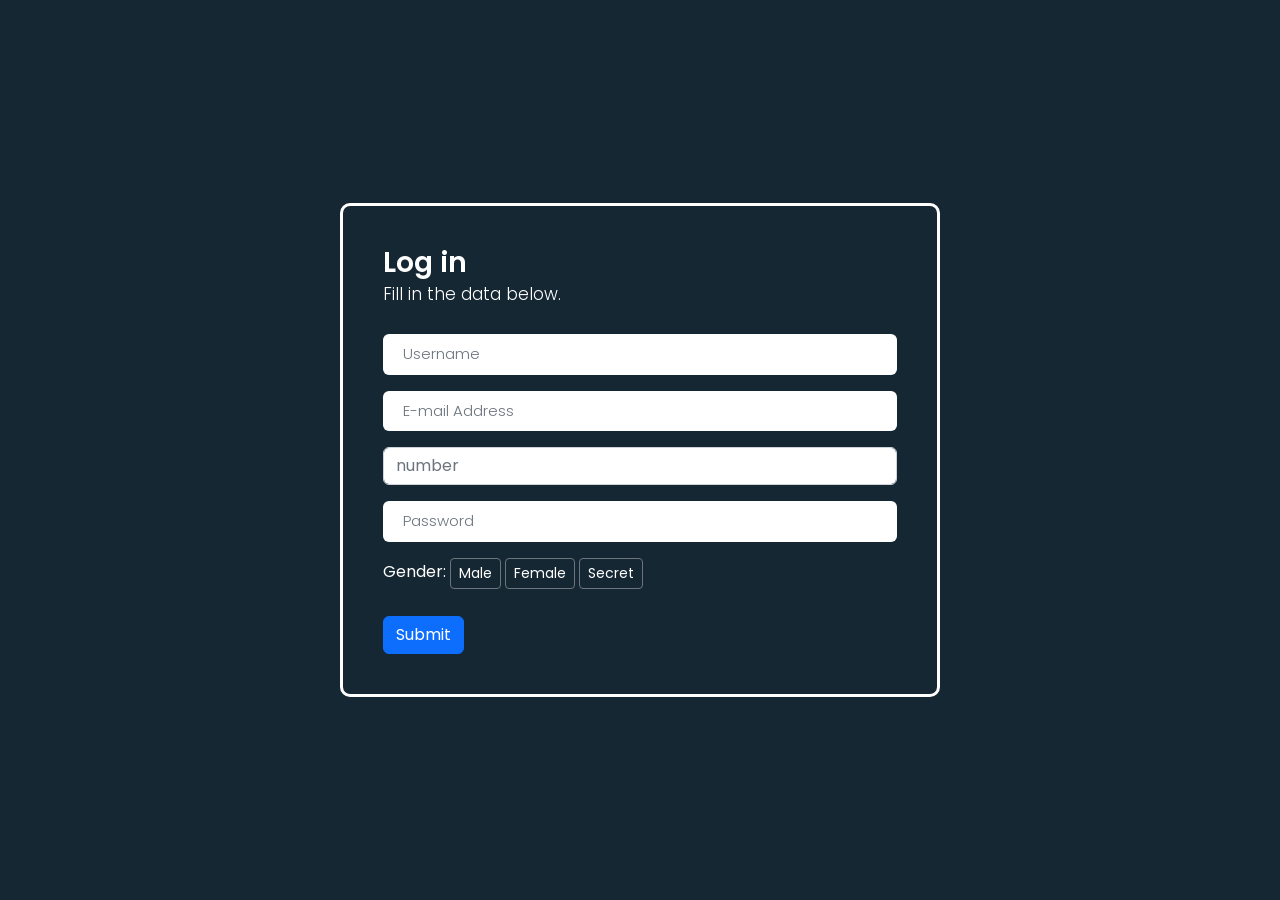
<file: index.html>
<!DOCTYPE html>
<html lang="en">

<head>
  <meta charset="UTF-8">
  <meta http-equiv="X-UA-Compatible" content="IE=edge">
  <meta name="viewport" content="width=device-width, initial-scale=1.0">
  <title>Fill in the data form</title>
  <link rel="stylesheet" href="./css/main.css">
  <link rel="stylesheet" href="./css/power.css">
  <!-- <link rel="stylesheet" href="./css/owl.carousel.min.css">
  <link rel="stylesheet" href="./css/owl.theme.default.min.css"> -->
</head>

<body>

  <div class="form-body">
    <div class="row">
      <div class="form-holder">
        <div class="form-content" id="myform">
          <div class="form-items">
            <h3>Log in</h3>
            <p>Fill in the data below.</p>
            <form action="./System.html" class="requires-validation" novalidate id="form">

              <div class="col-md-12">
                <input class="form-control" type="text" name="name" placeholder="Username" required>
                <div class="valid-feedback">Username field is valid!</div>
                <div class="invalid-feedback">Username field cannot be blank!</div>
              </div>

              <div class="col-md-12">
                <input class="form-control" type="email" name="email" placeholder="E-mail Address" required>
                <!-- <input class="form-control" type="email" name="email" id="email" placeholder="abc@gmail.com"
                  onkeydown="validation()"> -->

                <div class="valid-feedback">Email field is valid!</div>
                <div class="invalid-feedback">Email field cannot be blank!</div>
              </div>
              <span id="text"></span>


              <div class="col-md-12">
                <input class="form-control  number-input" type="number" name="name" placeholder="number" required>
                <div class="valid-feedback">phone number field is valid!</div>
                <div class="invalid-feedback">phone number field cannot be blank!</div>
              </div>

              <!-- <div class="col-md-12">
                <select class="form-select mt-3" required>
                  <option selected disabled value="">Position</option>
                  <option value="jweb">Junior Web Developer</option>
                  <option value="sweb">Senior Web Developer</option>
                  <option value="pmanager">Project Manager</option>
                </select>
                <div class="valid-feedback">You selected a position!</div>
                <div class="invalid-feedback">Please select a position!</div>
              </div> -->


              <div class="col-md-12">
                <input class="form-control" type="password" name="password" placeholder="Password" required>
                <div class="valid-feedback">Password field is valid!</div>
                <div class="invalid-feedback">Password field cannot be blank!</div>
              </div>


              <div class="col-md-12 mt-3">
                <label class="mb-3 mr-1" for="gender">Gender: </label>

                <input type="radio" class="btn-check" name="gender" id="male" autocomplete="off" required>
                <label class="btn btn-sm btn-outline-secondary" for="male">Male</label>

                <input type="radio" class="btn-check" name="gender" id="female" autocomplete="off" required>
                <label class="btn btn-sm btn-outline-secondary" for="female">Female</label>

                <input type="radio" class="btn-check" name="gender" id="secret" autocomplete="off" required>
                <label class="btn btn-sm btn-outline-secondary" for="secret">Secret</label>
                <div class="valid-feedback mv-up">You selected a gender!</div>
                <div class="invalid-feedback mv-up">Please select a gender!</div>
              </div>

              <!-- <div class="form-check">
                <input class="form-check-input" type="checkbox" value="" id="invalidCheck" required>
                <label class="form-check-label">I confirm that all data are correct</label>
                <div class="invalid-feedback">Please confirm that the entered data are all correct!</div>
              </div> -->


              <div class="form-button mt-3">
                <button onclick="return validation()" id="submit" type="submit" class="btn btn-primary">Submit</button>
                <!-- <button id="submit" type="submit" class="btn btn-primary">Submit</button> -->
              </div>
            </form>
          </div>

        </div>
        <!-- <div class="Thankyou" id="thanks">
          <h2> Thanks for your interest! </h2>
          <p> We will review your application and contact you for additional information should your background and
            experience meet the requirements of one of our openings.</p>
        </div> -->
      </div>
    </div>
  </div>

  </div>


  <script src="./main.js"></script>

  <!-- <script src="./main.js"></script>
  <script type="text/javascript">
    function validation() {
      var form = document.getElementById('form');
      var email = document.getElementById("email")

      var text = document.getElementById('text');
      var pattern = /^[^ ]+@[^ ]+\.[a-z]{2,3}$/;

      if (email.match(pattern)) {
        form.classList.add("va")
      }

    }
  </script> -->
</body>



</html>
</file>
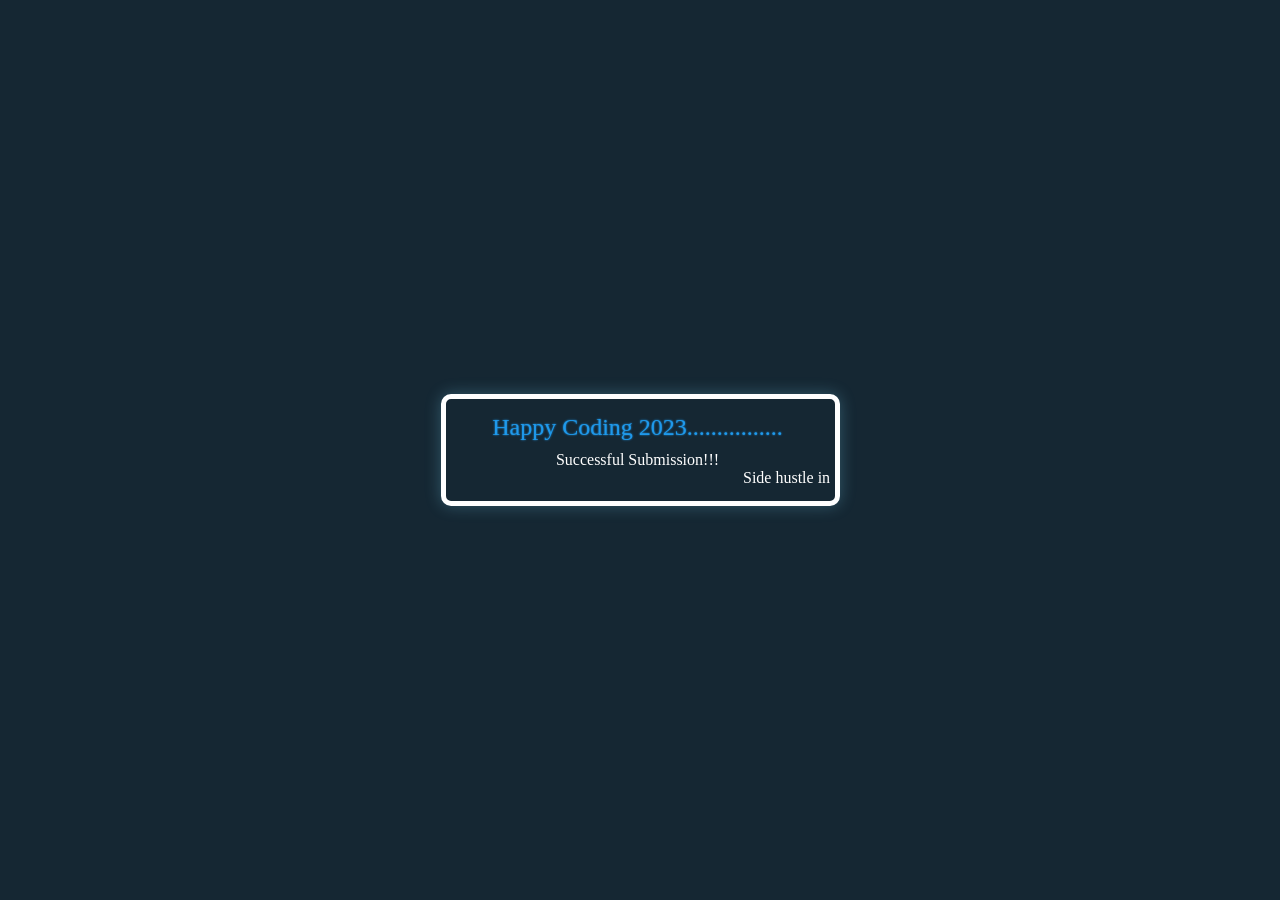
<file: System.html>
<!DOCTYPE html>
<html lang="en">

<head>
  <meta charset="UTF-8">
  <meta http-equiv="X-UA-Compatible" content="IE=edge">
  <meta name="viewport" content="width=device-width, initial-scale=1.0">
  <title>Document</title>
</head>

<style>
  body {
    background-color: #152733 !important;
    margin: 0;
    padding: 0;
    display: flex;
    align-items: center;
    justify-content: center;
    height: 100vh;
  }

  div {
    background-color: #fff;
    width: 50%;
    padding: 10px 5px 10px 0px;
    text-align: center;
    background-color: #152733 !important;
    border: 5px solid #fff;
    color: #fff;
    border-radius: 10px;
    box-shadow: 0rem 0rem 1rem rgba(120, 204, 235, 0.3);
  }

  label {
    text-shadow: 0px 0px 2px;
    color: #1f99eb;
    font-size: 1.5rem;
    display: block;
    padding-top: 5px;
    padding-bottom: 10px;
  }

  span {
    font-size: 1rem;
    padding-top: 20px;


  }

  @media(min-width: 750px) {
    div {
      width: 30%;
    }
  }
</style>

<body>

  <div>

    <label for="log">Happy Coding 2023................</label>

    <span>Successful Submission!!!</span>
    <marquee behavior="" direction="">Side hustle internship you are the best thanks for time</marquee>
  </div>

</body>

</html>
</file>
<file: css/main.css>
@import url('https://fonts.googleapis.com/css2?family=Poppins:wght@300;400;500;700;900&display=swap');

*,
body {
  font-family: 'Poppins', sans-serif;
  font-weight: 400;
  -webkit-font-smoothing: antialiased;
  text-rendering: optimizeLegibility;
  -moz-osx-font-smoothing: grayscale;
}

html,
body {
  height: 100%;
  background-color: #152733 !important;
  /* overflow: hidden; */
  overflow-x: hidden;
}

.form-holder {
  display: flex;
  flex-direction: column;
  justify-content: center;
  align-items: center;
  text-align: center;
  min-height: 100vh;
}

.form-holder .form-content {
  position: relative;
  text-align: center;
  display: -webkit-box;
  display: -moz-box;
  display: -ms-flexbox;
  display: -webkit-flex;
  display: flex;
  -webkit-justify-content: center;
  justify-content: center;
  -webkit-align-items: center;
  align-items: center;
  padding: 60px !important;
}

.form-content .form-items {
  border: 3px solid #fff;
  padding: 40px 20px 40px 20px;
  display: inline-block;
  width: 100%;
  min-width: 380px !important;
  -webkit-border-radius: 10px;
  -moz-border-radius: 10px;
  border-radius: 10px;
  text-align: left;
  -webkit-transition: all 0.4s ease;
  transition: all 0.4s ease;
}

.number-input {
  margin-top: 1rem;
}

.form-content h3 {
  color: #fff;
  text-align: left;
  font-size: 28px;
  font-weight: 600;
  margin-bottom: 5px;
}

.form-content h3.form-title {
  margin-bottom: 30px;
}


.form-content p {
  color: #fff;
  text-align: left;
  font-size: 17px;
  font-weight: 300;
  line-height: 20px;
  margin-bottom: 30px;
}

.form-content label,
.was-validated .form-check-input:invalid~.form-check-label,
.was-validated .form-check-input:valid~.form-check-label {
  color: #fff;
}

.form-content input[type=text],
.form-content input[type=password],
.form-content input[type=email],
.form-content select {
  width: 100%;
  padding: 9px 20px;
  text-align: left;
  border: 0;
  outline: 0;
  border-radius: 6px;
  background-color: #fff;
  font-size: 15px;
  font-weight: 300;
  color: #8D8D8D;
  -webkit-transition: all 0.3s ease;
  transition: all 0.3s ease;
  margin-top: 16px;
}

.btn-primary {
  background-color: #6C757D;
  outline: none;
  border: 0px;
  box-shadow: none;
}

.btn-primary:hover,
.btn-primary:focus,
.btn-primary:active {
  background-color: #495056;
  outline: none !important;
  border: none !important;
  box-shadow: none;
}

.form-content textarea {
  position: static !important;
  width: 100%;
  padding: 8px 20px;
  border-radius: 6px;
  text-align: left;
  background-color: #fff;
  border: 0;
  font-size: 15px;
  font-weight: 300;
  color: #8D8D8D;
  outline: none;
  resize: none;
  height: 120px;
  -webkit-transition: none;
  transition: none;
  margin-bottom: 14px;
}

.form-content textarea:hover,
.form-content textarea:focus {
  border: 0;
  background-color: #ebeff8;
  color: #8D8D8D;
}

.mv-up {
  margin-top: -9px !important;
  margin-bottom: 8px !important;
}

.invalid-feedback {
  color: #ff606e;
}

.valid-feedback {
  color: #2acc80;
}

.Thankyou {
  display: none;
  color: #fff;
}

@media(min-width: 500px) {
  .form-content .form-items {
    min-width: 500px !important;
    padding: 40px;

  }
}

@media(min-width: 1024px) {
  .form-content .form-items {
    min-width: 600px !important;
    padding: 40px;

  }
}
</file>
